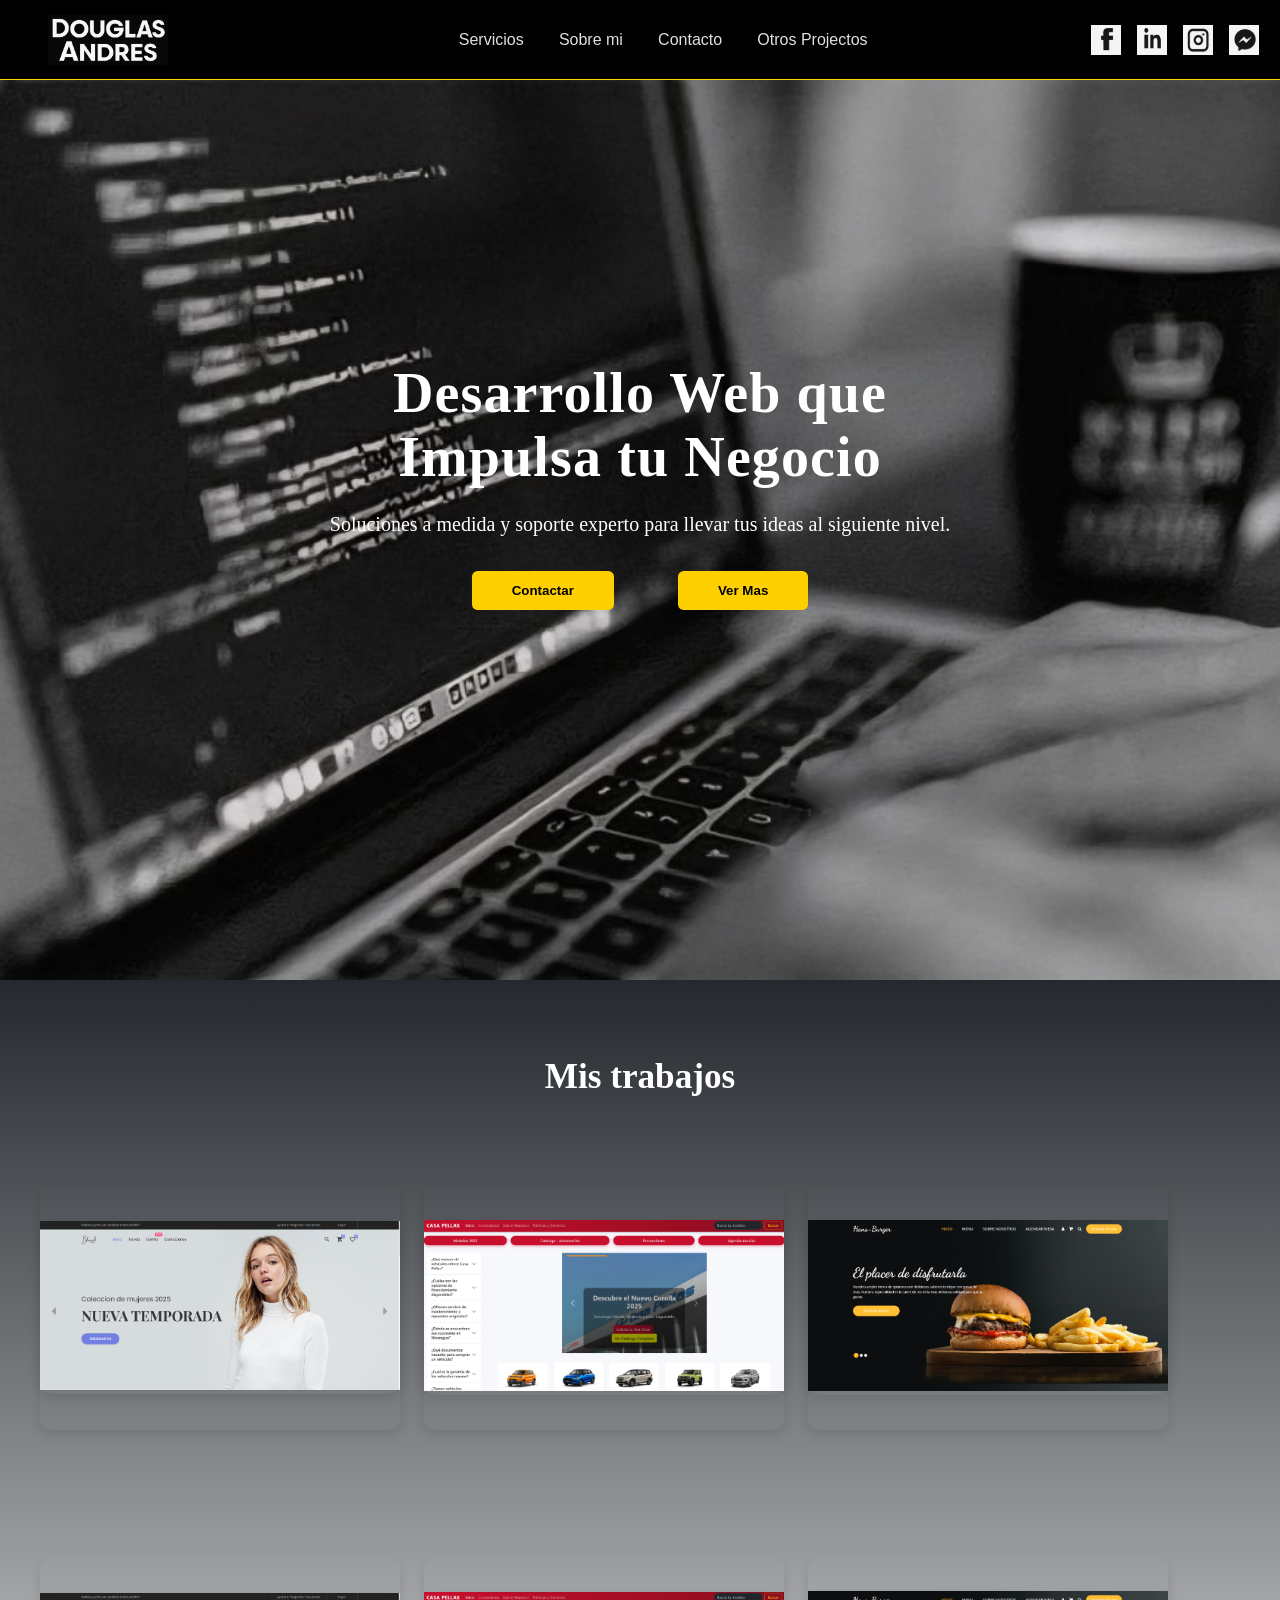
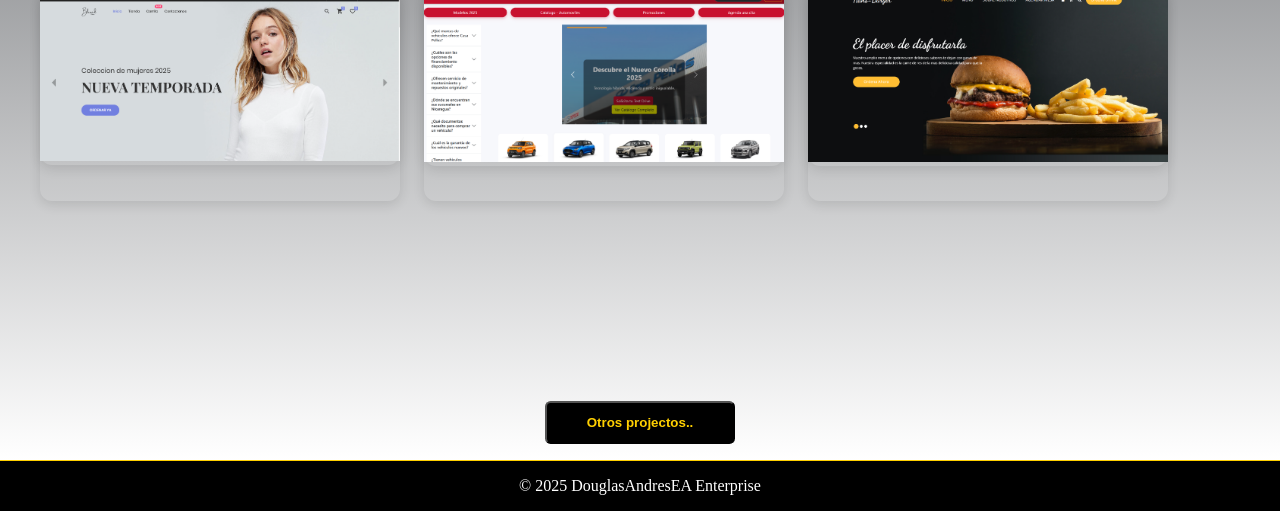
<file: index.html>
<!DOCTYPE html>
<html lang="en">
  <head>
    <meta charset="UTF-8" />
    <meta name="viewport" content="width=device-width, initial-scale=1.0" />
    <link rel="stylesheet" href="./css/styles.css" />
    <title>Douglas Portafolio</title>
  </head>
  <body>
    <header>
      <a href="./index.html">
        <div class="logo">
          <img src="./assets/Logo.png" alt="Douglas Andres" />
        </div>
      </a>

      <button
        id="navToggle"
        class="hamburger"
        aria-label="Abrir menu principal"
        aria-expanded="false"
        aria-controls="mainNav"
      >
        ☰
      </button>

      <nav id="mainNav">
        <ul>
          <li><a href="./services.html">Servicios</a></li>
          <li><a href="./aboutme.html">Sobre mi</a></li>
          <li><a href="./contact.html">Contacto</a></li>
          <li><a href="./otherProjects.html">Otros Projectos</a></li>
        </ul>
      </nav>
      <div class="socialMediaIcons">
        <div class="mediaIcon"><img src="./assets/facebook.png" alt="" /></div>
        <div class="mediaIcon">
          <a
            href="https://www.linkedin.com/in/douglas-espinoza-b02502261/"
            target="_blank"
            ><img src="./assets/linkedin.png" alt=""
          /></a>
        </div>
        <div class="mediaIcon"><img src="./assets/instagram.png" alt="" /></div>
        <div class="mediaIcon"><img src="./assets/messenger.png" alt="" /></div>
      </div>
    </header>

    <main>
      <div class="hero">
        <div class="heroimage">
          <img src="./assets/developmentComputerBW.jpg" alt="" />
        </div>
        <div class="callToAction">
          <h1>Desarrollo Web que Impulsa tu Negocio</h1>
          <p>
            Soluciones a medida y soporte experto para llevar tus ideas al
            siguiente nivel.
          </p>
          <div class="botones">
            <button>Contactar</button>
            <button>Ver Mas</button>
          </div>
        </div>
      </div>
      <div class="sectPortafolio">
        <h2 class="titlerepWeb">Mis trabajos</h2>
        <div class="repWeb">
          <div class="box hidden">
            <div class="boxwebsite">
              <img src="./assets/blessed1.png" alt="" />
            </div>
          </div>
          <div class="box hidden">
            <div class="boxwebsite">
              <img src="./assets/pellas1.png" alt="" />
            </div>
          </div>
          <div class="box hidden">
            <div class="boxwebsite">
              <img src="./assets/hans-Burger.png" alt="" />
            </div>
          </div>

          <div class="box hidden">
            <div class="boxwebsite">
              <img src="./assets/blessed1.png" alt="" />
            </div>
          </div>
          <div class="box hidden">
            <div class="boxwebsite">
              <img src="./assets/pellas1.png" alt="" />
            </div>
          </div>
          <div class="box hidden">
            <div class="boxwebsite">
              <img src="./assets/hans-Burger.png" alt="" />
            </div>
          </div>
        </div>
        <div class="divotherPro">
        <button class="otherPro">Otros projectos..</button>
      </div>
      </div>

    </main>
    <footer><p>&copy; 2025 DouglasAndresEA Enterprise</p></footer>
    <script src="./js/toggle.js"></script>
    <script src="./js/scrollReveal.js"></script>
  </body>
</html>
</file>
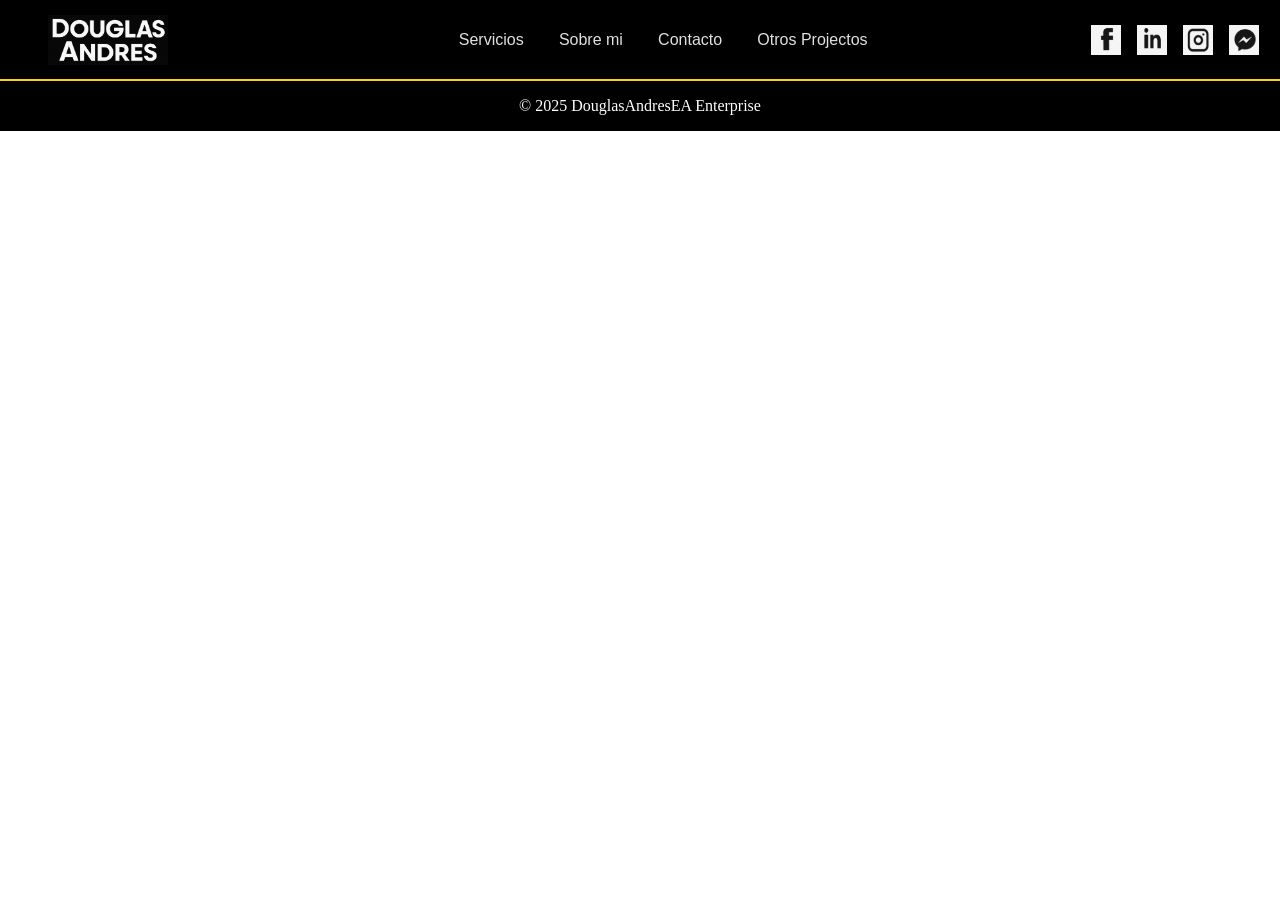
<file: aboutme.html>
<!DOCTYPE html>
<html lang="en">
  <head>
    <meta charset="UTF-8" />
    <meta name="viewport" content="width=device-width, initial-scale=1.0" />
    <link rel="stylesheet" href="./css/styles.css" />
    <title>Douglas Andres - Sobre mi</title>
  </head>
  <body>
    <header>
    <a href="./index.html">
      <div class="logo">
        <img src="./assets/Logo.png" alt="Douglas Andres" />
      </div>
    </a>

      <button
        id="navToggle"
        class="hamburger"
        aria-label="Abrir menu principal"
        aria-expanded="false"
        aria-controls="mainNav"
      >
        ☰
      </button>

      <nav id="mainNav">
        <ul>
          <li><a href="./services.html">Servicios</a></li>
          <li><a href="./aboutme.html">Sobre mi</a></li>
          <li><a href="./contact.html">Contacto</a></li>
          <li><a href="./otherProjects.html">Otros Projectos</a></li>
        </ul>
      </nav>
      <div class="socialMediaIcons">
        <div class="mediaIcon"><img src="./assets/facebook.png" alt="" /></div>
        <div class="mediaIcon"><img src="./assets/linkedin.png" alt="" /></div>
        <div class="mediaIcon"><img src="./assets/instagram.png" alt="" /></div>
        <div class="mediaIcon"><img src="./assets/messenger.png" alt="" /></div>
      </div>
    </header>

    <main>
      
    </main>
    <footer><p>&copy; 2025 DouglasAndresEA Enterprise</p></footer>
    <script src="./js/toggle.js"></script>
    <script src="./js/scrollReveal.js"></script>
  </body>
</html>
</file>
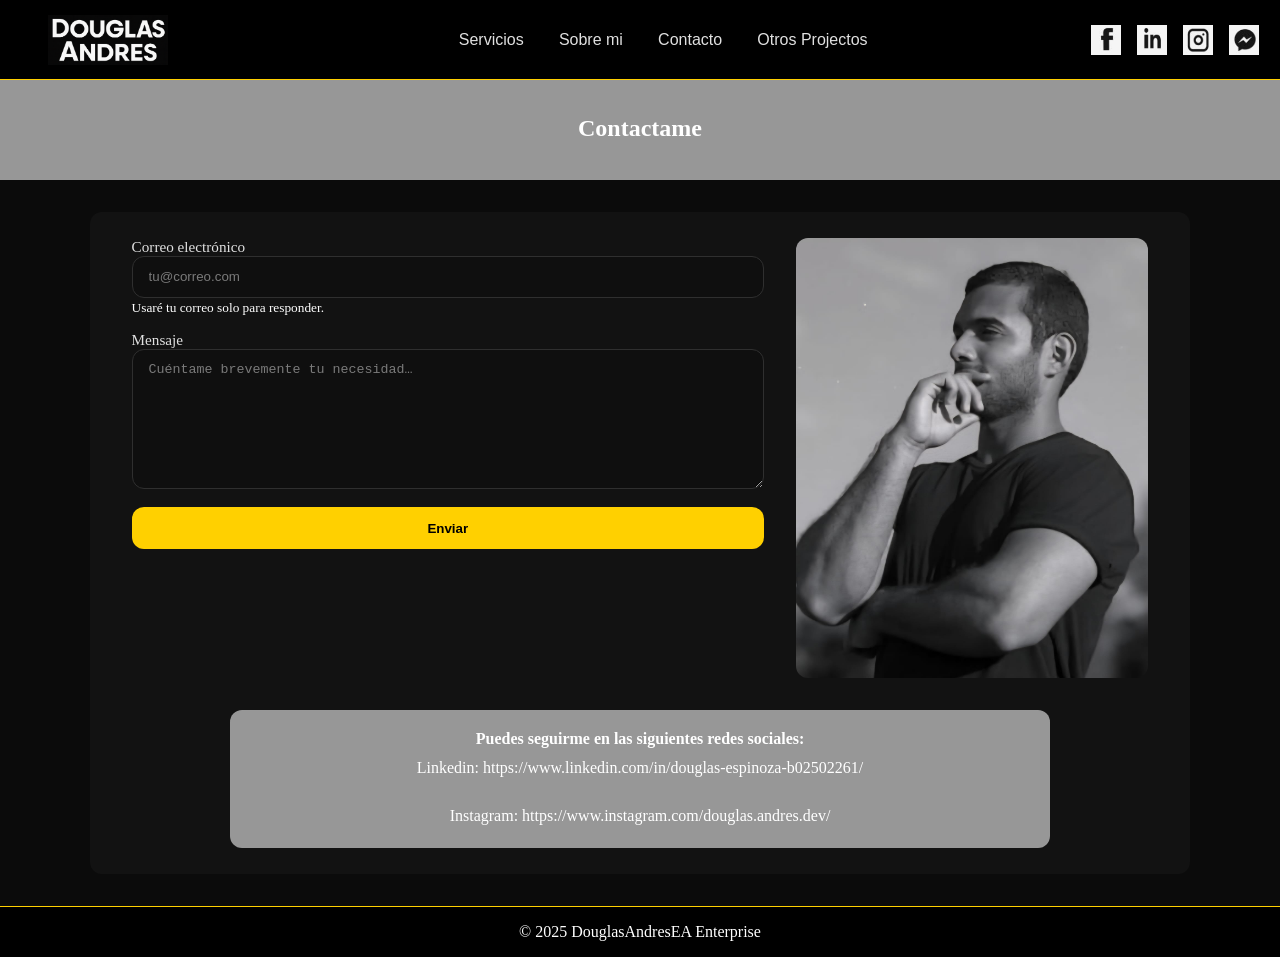
<file: contact.html>
<!DOCTYPE html>
<html lang="en">
  <head>
    <meta charset="UTF-8" />
    <meta name="viewport" content="width=device-width, initial-scale=1.0" />
    <link rel="stylesheet" href="./css/styles.css" />
    <link rel="stylesheet" href="./css/style.contact.css">
    <title>Douglas Andres - Contacto</title>
  </head>
  <body class="pagsecun">
    <header>
    <a href="./index.html">
      <div class="logo">
        <img src="./assets/Logo.png" alt="Douglas Andres" />
      </div>
    </a>

      <button
        id="navToggle"
        class="hamburger"
        aria-label="Abrir menu principal"
        aria-expanded="false"
        aria-controls="mainNav"
      >
        ☰
      </button>
      <nav id="mainNav">
        <ul>
          <li><a href="./services.html">Servicios</a></li>
          <li><a href="./aboutme.html">Sobre mi</a></li>
          <li><a href="./contact.html">Contacto</a></li>
          <li><a href="./otherProjects.html">Otros Projectos</a></li>
        </ul>
      </nav>
      <div class="socialMediaIcons">
        <div class="mediaIcon"><img src="./assets/facebook.png" alt="" /></div>
        <div class="mediaIcon"><img src="./assets/linkedin.png" alt="" /></div>
        <div class="mediaIcon"><img src="./assets/instagram.png" alt="" /></div>
        <div class="mediaIcon"><img src="./assets/messenger.png" alt="" /></div>
      </div>
    </header>

    <main class="mainSecPages">
      <div class="namePage">
        <h2>Contactame</h2>
      </div>
      <div class="contactall">
        <div class="contactwithImg">
          <div class="formContact">
            <form action="/api/contact" method="post" novalidate>
              <div class="field">
                <label for="email">Correo electrónico</label>
                <input id="email" name="email" type="email" autocomplete="email" required
                      placeholder="tu@correo.com" aria-describedby="help-email">
                <small id="help-email" class="muted">Usaré tu correo solo para responder.</small>
              </div>

              <div class="field">
                <label for="cuerpoCorreo">Mensaje</label>
                <textarea id="cuerpoCorreo" name="message" required
                          placeholder="Cuéntame brevemente tu necesidad…"></textarea>
              </div>

              <button type="submit">Enviar</button>
            </form>
            
          </div>
          
          <div class="imgForm">
            <img src="./assets/Contact.jpg" alt="">
          </div>
        </div>

        <div class="othersContactinfo">
          <h4>Puedes seguirme en las siguientes redes sociales:</h4>
          <p>Linkedin: https://www.linkedin.com/in/douglas-espinoza-b02502261/ <br>
          <br>Instagram: https://www.instagram.com/douglas.andres.dev/</p>
        </div>
      </div> 
    </main>
    <footer><p>&copy; 2025 DouglasAndresEA Enterprise</p></footer>
    <script src="./js/toggle.js"></script>
    <script src="./js/scrollReveal.js"></script>
  </body>
</html>
</file>
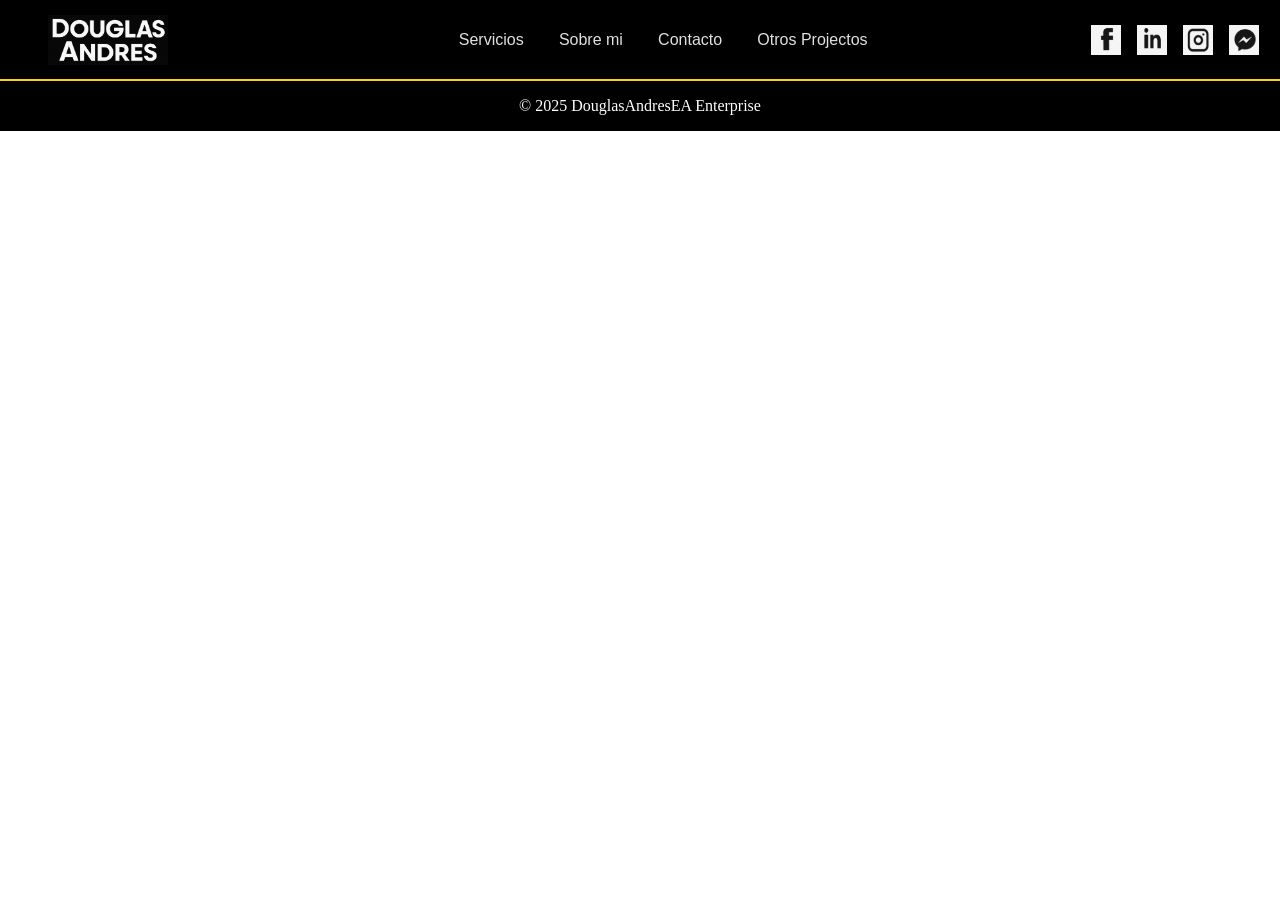
<file: otherProjects.html>
<!DOCTYPE html>
<html lang="en">
  <head>
    <meta charset="UTF-8" />
    <meta name="viewport" content="width=device-width, initial-scale=1.0" />
    <link rel="stylesheet" href="./css/styles.css" />
    <title>Douglas Andres - Otros Projectos</title>
  </head>
  <body>
    <header>
    <a href="./index.html">
      <div class="logo">
        <img src="./assets/Logo.png" alt="Douglas Andres" />
      </div>
    </a>

      <button
        id="navToggle"
        class="hamburger"
        aria-label="Abrir menu principal"
        aria-expanded="false"
        aria-controls="mainNav"
      >
        ☰
      </button>

      <nav id="mainNav">
        <ul>
          <li><a href="./services.html">Servicios</a></li>
          <li><a href="./aboutme.html">Sobre mi</a></li>
          <li><a href="./contact.html">Contacto</a></li>
          <li><a href="./otherProjects.html">Otros Projectos</a></li>
        </ul>
      </nav>
      <div class="socialMediaIcons">
        <div class="mediaIcon"><img src="./assets/facebook.png" alt="" /></div>
        <div class="mediaIcon"><img src="./assets/linkedin.png" alt="" /></div>
        <div class="mediaIcon"><img src="./assets/instagram.png" alt="" /></div>
        <div class="mediaIcon"><img src="./assets/messenger.png" alt="" /></div>
      </div>
    </header>

    <main>
      
    </main>
    <footer><p>&copy; 2025 DouglasAndresEA Enterprise</p></footer>
    <script src="./js/toggle.js"></script>
    <script src="./js/scrollReveal.js"></script>
  </body>
</html>
</file>
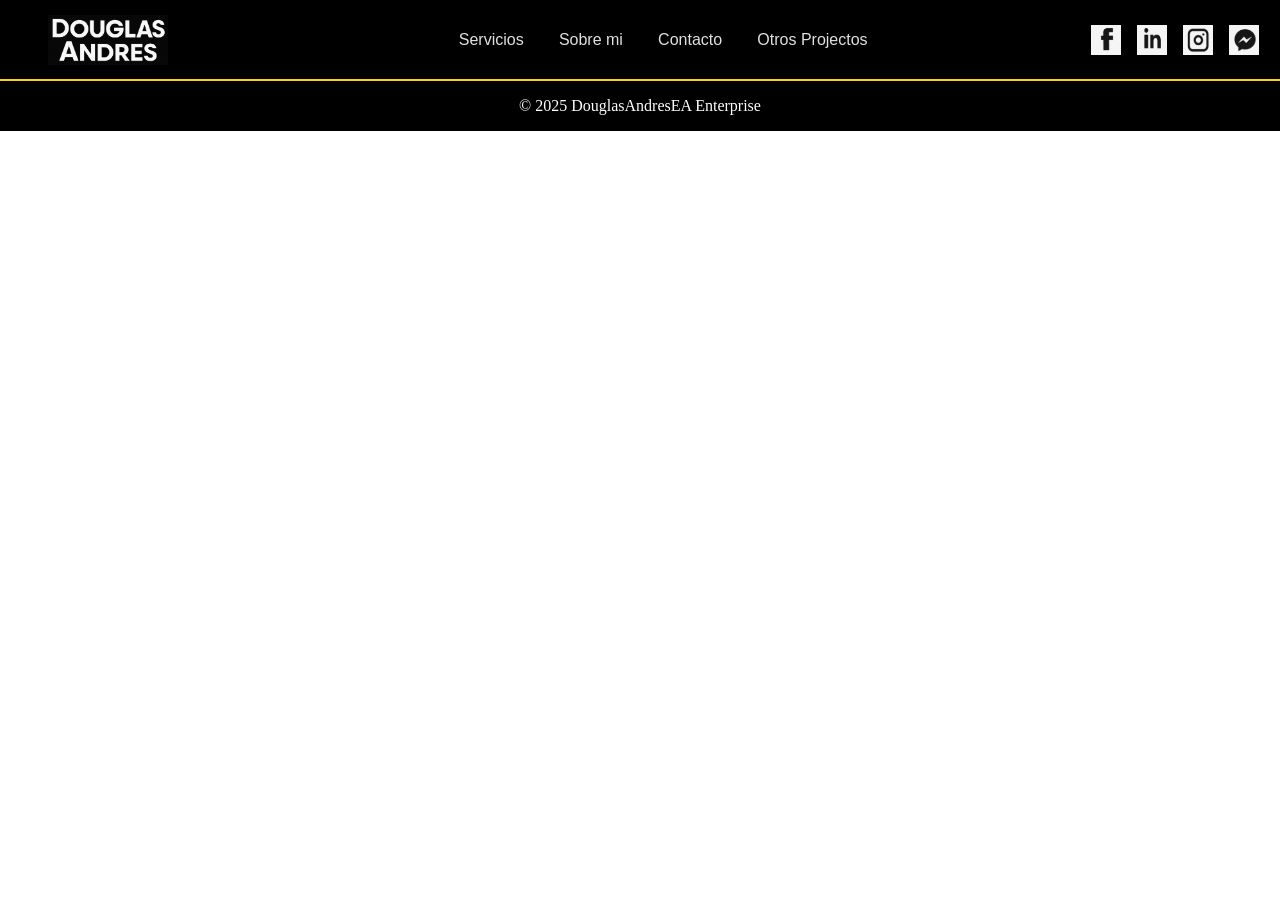
<file: services.html>
<!DOCTYPE html>
<html lang="en">
  <head>
    <meta charset="UTF-8" />
    <meta name="viewport" content="width=device-width, initial-scale=1.0" />
    <link rel="stylesheet" href="./css/styles.css" />
    <title>Douglas Andres - Servicios</title>
  </head>
  <body>
    <header>
    <a href="./index.html">
      <div class="logo">
        <img src="./assets/Logo.png" alt="Douglas Andres" />
      </div>
    </a>

      <button
        id="navToggle"
        class="hamburger"
        aria-label="Abrir menu principal"
        aria-expanded="false"
        aria-controls="mainNav"
      >
        ☰
      </button>

      <nav id="mainNav">
        <ul>
          <li><a href="./services.html">Servicios</a></li>
          <li><a href="./aboutme.html">Sobre mi</a></li>
          <li><a href="./contact.html">Contacto</a></li>
          <li><a href="./otherProjects.html">Otros Projectos</a></li>
        </ul>
      </nav>
      <div class="socialMediaIcons">
        <div class="mediaIcon"><img src="./assets/facebook.png" alt="" /></div>
        <div class="mediaIcon"><img src="./assets/linkedin.png" alt="" /></div>
        <div class="mediaIcon"><img src="./assets/instagram.png" alt="" /></div>
        <div class="mediaIcon"><img src="./assets/messenger.png" alt="" /></div>
      </div>
    </header>

    <main>
      <div class="test"></div>
    </main>
    <footer><p>&copy; 2025 DouglasAndresEA Enterprise</p></footer>
    <script src="./js/toggle.js"></script>
    <script src="./js/scrollReveal.js"></script>
  </body>
</html>
</file>
<file: css/styles.css>
*,
*::before,
*::after {
  box-sizing: border-box;
}
:root{
  --bg: #0b0b0b;
  --panel: #121212;
  --muted: #9aa0a6;
  --primary: #FFD000;
  --ring: #FFE45C;
  --radius: .75rem;
  --sp: 1rem;
}


/*body{ background: var(--bg); color:#eaeaea; }*/

/* Focus visible global */
:where(a,button,input,textarea,select):focus-visible{
  outline: 2px solid var(--ring);
  outline-offset: 2px;
  border-radius: calc(var(--radius)/2);
}

body {
  display: flex;
  gap: 2%;
  margin:0;
  flex-wrap: wrap;
  align-content: start;
  overflow-x: hidden;
}


header{
  position: fixed;
  width: 100%;
  height: 80px;
  display: flex;
  flex-wrap: wrap;
  flex-direction: row;
  gap: 5%;
  background-color: black;
  justify-content: space-between;
  align-items: center;
  position: relative;  
  z-index: 999;   
    border-bottom: #FFD000 solid 1px ;

}

main {
  flex-grow: 1;

}


footer {
  width: 100%;
  height: 5%;
  background-color: #000000;
  color: #fff;
  text-align: center;
  border-top: #FFD000 solid 1px ;
}


.repWeb {
  display: flex;
  gap: 2%;
  flex-wrap: wrap;
  width: 100%;
  height: 800px;
  margin-top: 0.5rem;

  padding: 2rem 2.5rem 2.5rem 2.5rem;

}

.box:nth-child(1),
.box:nth-child(2),
.box:nth-child(3),
.box:nth-child(4),
.box:nth-child(5),
.box:nth-child(6) {
  width: 30%;
  height: 33.6%;
  gap: 2rem;
}

@media (min-width:768px){
#mainNav a{
  position:relative;
  font-family: 'Inter', sans-serif;
  color:#e0e0e0;
  font-size:1rem;
  padding:.25rem .1rem;
  text-decoration:none;
}

#mainNav a::after{
  content:'';
  position:absolute;
  left:0; bottom:-2px;          /* separa la línea del texto */
  width:100%; height:2px;
  background:#FFD000;
  transform:scaleX(0);
  transform-origin:left center;
  transition:transform .35s ease;
}

#mainNav a:hover::after,
#mainNav a:focus-visible::after{
  transform:scaleX(1);
}
}
.hero {
    width: 100vw;
    height: 95vh;
    position: relative;
  width: 100%;
  height: 100vh;                 /* Siempre del alto de la ventana */
  display: flex;
  justify-content: center;
  align-items: center;           /* Centra bloques vertical y horizontal */
  overflow: hidden;
  
}

.heroimage{
   position: absolute;
  inset: 0;                      /* Toma todo el espacio del hero */
  z-index: -2;    
}


.heroimage img {
  width: 100vw;
  height: 100%;
  object-fit: cover;             /* Mantiene proporciones y cubre */
  object-position: center;
  filter: brightness(.85);    
  background: black; 
}

.callToAction {
  text-align: center;
  color: #fff;
  max-width: 45rem;
  padding: 0 1rem;
  /* Si quieres animación de entrada */
  animation: fadeIn var(--transition) .15s backwards;
    position: relative;      /* mantiene el z-index y el centrado flex del .hero */
  top: -7vh;
  align-items: center;
  justify-content: center;
}

.callToAction h1 {
  font-size: clamp(2rem, 5vw + .5rem, 3.5rem);
  letter-spacing: .02em;
  margin-bottom: 1rem;
  font-weight: 700;
}

.callToAction p {
  font-size: clamp(1rem, 2vw + .25rem, 1.25rem);
  margin-bottom: 2rem;
  line-height: 1.5;
}

/* 4. Botones alineados y estilizados */
.botones {
  display: flex;
  gap: 1.25rem;
  justify-content: center;
  flex-wrap: wrap;
  gap: 4rem;
}

.botones button {
  background: #FFD000;         /* amarillo “tech” principal */
  color: #000000;              /* texto negro para contraste */
  font-weight: 600;
  border: none;
  padding: 0.75rem 2.5rem;
  border-radius: 0.35rem;
  cursor: pointer;
  transition: background 0.3s ease, transform 0.3s ease;
}

.botones button:hover,
.botones button:focus-visible {
  background: #FFE45C;         /* amarillo más claro en hover */
  transform: translateY(-3px) scale(1.03);
}

/* Ajuste móvil opcional */
@media (max-width: 480px) {
  .botones { gap: 0.75rem; }
}


.logo  {
    width: 200px;
    height: auto;
    margin: 0.2rem 3rem ;
    min-height: 50px;

}

.socialMediaIcons { 
    width: 200px;
    height: auto;   
    display: flex;
    gap: 8%;
    flex-wrap: wrap;
    flex-direction: row;
    position: relative;
    margin: 0rem 0.3rem;
    align-items: center;
    justify-content: center;
}

.mediaIcon {
    width: 20%;
    height: 100%;

}

nav {
    width: 500px;
    height: auto;
    display: flex;
    gap: 5%;
    flex-wrap: wrap;
    flex-direction: row;
    align-items: center;
    justify-content: center;
}


.buttonMenu{
    background-color: #000000;
    color: #fff;
}

.logo {
    width: 120px ;
    height: 50px;
}

.logo img{
    width: 100%;
    height: 100%;
}

.mediaIcon {
    width: 30px;
    height: 30px;
}

.mediaIcon img {
    width: 100%;
    height: 100%;
}


nav {
  display: flex;                 /* menú visible siempre */
  gap: 1.25rem;
  align-items: center;
}

#navToggle {                     /* ocultamos el ☰ en escritorio */
  display: none;
  background: none;
  border: none;
  font-size: 2rem;
  cursor: pointer;
}

#mainNav ul{
    display: flex;
    gap: 2rem;
}

@media (max-width: 768px){

    body{ gap:0; }     
    header {
      position:fixed;               /* mantiene el header visible */
      inset:0 0 auto 0;             /* top:0; left:0; right:0 */
      height:64px;                  /* +– estándar mobile */
      background:#000;
      z-index:999;
    }
    

    .heroimage, .heroimage img{ width:100%; }
    header .logo      { flex:0 0 110px; }          

    .logo {
        margin:0 .5rem;
        width:110px;  
        padding: 0rem 2rem;
    }

    .socialMediaIcons{
      display: none;
      width:auto;            /* suelta el 150 px fijo */
      align-items: center;
      justify-content: space-between;
      gap: 0.5rem;
    }

    .mediaIcon {
      width:25px;
      height:25px ;
    }

    .mediaIcon img {
      width: 100%;
      height: 100%;
    }

  .callToAction {
    text-align: center;
    color: #fff;
    max-width: 45rem;
    padding: 0 1rem;
  /* Si quieres animación de entrada */
    animation: fadeIn var(--transition) .15s backwards;
    position: relative;      /* mantiene el z-index y el centrado flex del .hero */
    top: 1vh;
    align-items: center;
    justify-content: center;
}

    #navToggle{
        display: block;
        margin: 0rem 1rem;
    }

    #mainNav{
        position: absolute;
        top: 100%;
        right: 0;
        color: #fff;
        background-color: #2b2b2b;
        width: 70vw;
        max-width: 320px;
        transform: translateX(100%);
        transition: transform 0.3s ease;
    }

    #mainNav ul li a{
           color: #fff;
           border: #FFD000;
    }

    #mainNav.is-open {
        transform: translateX(0);
    }

    #mainNav ul{
        flex-direction: column;
        gap: 1.5rem;
        padding: 1rem;
        
    }

    #mainNav{
        background: linear-gradient(180deg,#111 0%,#1a1a1a 100%);
        box-shadow: -4px 0 20px rgba(0,0,0,.45);
        border-left: 1px solid #222;      /* define el borde interno */
    }

/* Paddings generosos para que los dedos no fallen */
      #mainNav ul{ padding: 2rem 1.5rem; }

      /* Enlaces apilados, full-width y agradables al tacto */
      #mainNav a{
        display:block;
        font-family: 'Inter',sans-serif;  /* tipografía limpia */
        font-size:1.1rem;
        font-weight:500;
        color:#e0e0e0;
        text-decoration:none;
        letter-spacing:.4px;
        padding:.75rem 1rem;
        border-radius:.4rem;
        transition: background .25s ease,color .25s ease;
      }

      /* Hover / focus: contraste amarillo tech */
      #mainNav a:hover,
      #mainNav a:focus-visible{
        background:#FFD000;
        color:#000;
      }

      /* Click rápido - pequeños feedback táctil */
      #mainNav a:active{
        transform:translateY(2px);
      }

      /* Botón ☰: ligero giro cuando el menú está abierto */
      #navToggle{
        line-height:1;
        font-size:2.2rem;
        padding:.25rem .5rem;
        transition:transform .3s ease;
      }
      #navToggle[aria-expanded="true"]{
        transform:rotate(90deg);
      }

      /* Evita que algo asome fuera del viewport */
      body{ overflow-x:hidden; }


        .logo              { order: 1; }   /* izquierda */
        .socialMediaIcons  { order: 2; }   /* centro (flex:1) */
        #navToggle         { order: 3; }   /* derecha */


      .repWeb {
        display: flex;
        flex-direction: column;
        height: auto;
        gap: 2rem;
        padding: 1rem; /* O un valor fluido */
        box-sizing: border-box;
          overflow-x: hidden;

      }

      .repWeb .box {
        flex: 1 1 100%;
        max-width: 100%;
        height: auto;
        width:100% !important;
      }
      
      .box{
        width: 100%;
        margin: 0 auto;
        display: flex;
        justify-content: center;
        align-items: center;
        box-shadow: 0 4px 12px rgba(0,0,0,0.1);
        border-radius: 0.75rem;
        
      }

      .box:hover {
        transform: scale(1.03);
        transition: transform 0.3s ease;
      }


      .boxwebsite {
        display: flex;
        justify-content: center;
        align-items: center;

      }

      .boxwebsite img {
        max-width: 100%;
        height: 100%;
        display:block;
      }
      footer {
      width: 100%;
      height: 5%;
      background-color: #000000;
      color: #fff;
      text-align: center;
    }

   
    .mainSecPages {
      padding-top: 60px;
    }
    
}

#navToggle {
    color: white; /* Para que sea visible contra el fondo negro */
    z-index: 1000; /* Asegurar que esté por encima */
}

body.menu-open{ overflow:hidden; }

.boxwebsite {
  width: 100%;
  height: auto;
    box-shadow: 0 4px 12px rgba(0,0,0,0.1);
  border-radius: 0.75rem;
}

.boxwebsite img{
  width: 100%;
  height: auto;

}

.hidden {
  opacity: 0; /* Totalmente invisible */
  transform: translateY(40px); /* Lo empuja 40px hacia abajo */
  transition: opacity 0.6s ease-out, transform 0.6s ease-out; 
  /* Hace que el cambio a visible sea suave y fluido */
}

.show {
  opacity: 1; /* Lo hace visible */
  transform: translateY(0); /* Lo regresa a su posición original */
}

.box{
      display: flex;
      justify-content: center;
      align-items: center;
      box-shadow: 0 4px 12px rgba(0,0,0,0.1);
      border-radius: 0.75rem;   }

.box:hover {
  transform: scale(1.03);
  transition: transform 0.3s ease;
}



.secTitleWork {
  font-size: 2.2rem;
  font-weight: 700;
  text-align: center;
  margin-bottom: 1.5rem;
  color: #1a1a1a;
}

.titlerepWeb {
  font-size: 2.2rem;
  font-weight: 700;
  color: #ffffff;
  text-align: center;
  margin-bottom: 1rem;
}

.sectPortafolio {
  display: flex;
  gap: 2rem;
  align-items: center;
  justify-content: center;
  flex-direction: column;
  background: linear-gradient(to bottom, rgba(13,17,23,0.9), rgba(255,255,255,0.15));
  padding-top: 3rem;
}


.divotherPro{
  display: flex;
    justify-content: center;
      align-items: center;
  margin: 0 auto;


}

.otherPro {

  padding: 0.75rem 2.5rem;
  margin: 1rem;
  border-radius: 0.35rem;
  cursor: pointer;
  background-color: #000;
  color: #FFD000;
    font-weight: 600;
 
  transition: background 0.3s ease, transform 0.3s ease ;

}

.otherPro:hover,
.otherPro:focus-visible {
  background: #2b2b2b;         /* amarillo más claro en hover */
  transform: translateY(-3px) scale(1.03);
}

.namePage {
  width: 100%;
  max-width: 100%;
  height: 100px;
  background-color: #979797;
  color: white;
  text-align: center;
  padding: 1rem 0 1.5rem ;
}
</file>
<file: css/style.contact.css>
*,
*::before,
*::after {
  box-sizing: border-box;
}



.contactwithImg{
    display: flex;
    flex-wrap: wrap;
    gap: 2rem;
    align-items: center;
    justify-content: center;
    padding: 0 1rem 0;
}

.formContact {
    flex: 1 1 380px;
    min-width: 280px;
    display: flex;
}

.formContact form {
    width: 100%;
    display: grid;
    gap: 0.5rem;
}

.formContact label {
    color: #e0e0e0;
    font-size: 0.95rem;
}

.formContact input, .formContact textarea {
    width: 100%;
    padding: 0.7rem .9rem;
  border:1px solid #3a3a3a;
  border-radius:.6rem;
  background:#fff;
  color:#000;
}


.formContact textarea{
    min-height: 140px;
    resize: vertical;
}




.contactall {
    max-width: 1100px;
    background-color: rgb(0, 0, 0);
    color: white;
    margin-inline: auto;
    padding: 1rem;
    display: block;
}

.othersContactinfo {
    width: 550px;
    max-width: 820px;
    margin-inline: auto;
    height: auto;
    background:#979797;
    padding: 1rem 2.5rem 1rem 2rem;
    margin: 2rem auto 2rem;
    border-radius:.8rem;

}


.imgForm {
    flex: 1 1 100px;
    min-width: 200px;
    height: auto;
    place-items: center;

}

.imgForm img{
  width:100%;
  max-width:520px;
  height:auto;
  display:block;
  border-radius:1rem;
}

.othersContactinfo{
  margin-top: 2rem;             /* se separa de la fila */
  width: 100%;                  /* ocupa toda la línea */
  max-width: 820px;
  margin-inline: auto;          /* centrado */
  background:#979797;
  color:#111;
  padding:1.25rem;
  border-radius:.8rem;
}
.othersContactinfo h4{ margin:0 0 .5rem; }
.othersContactinfo p{
  margin:0; line-height:1.5; word-break:break-word;
}

/* móvil: nada extra; gracias a flex-wrap ya se apilan */
@media (max-width: 900px){
  .contactwithImg{ align-items: stretch; }
}

/* mejoras */

.namePage{
  background:#979797;
  color:#fff;
  display:grid; place-items:center;
  padding:1rem 0 1.2rem;
}
.namePage h2{ margin:0; }

.contactall{
  width:min(1100px,100% - 2rem);
  margin:2rem auto;
  background:var(--panel);
  border-radius: var(--radius);
  padding: clamp(1rem, 2vw, 2rem);
}

.contactwithImg{
  display:flex; flex-wrap:wrap; gap:2rem;
  align-items:flex-start; justify-content:center;
}

.formContact{ flex:1 1 380px; min-width:280px; display:flex; }
.formContact form{ width:100%; display:grid; gap:.9rem; }

.formContact input, .formContact textarea{
  width:100%;
  padding:.8rem 1rem;
  border:1px solid #2f2f2f;
  background:#0f0f0f;
  color:#eaeaea;
  border-radius: var(--radius);
}
.formContact input::placeholder,
.formContact textarea::placeholder{ color:#7a7a7a; }

.formContact input:focus, .formContact textarea:focus{
  border-color: var(--ring);
  box-shadow: 0 0 0 3px color-mix(in srgb, var(--ring) 35%, transparent);
}

.formContact button{
  background: var(--primary);
  color:#000; font-weight:700;
  border:none; padding:.85rem 1.2rem;
  border-radius: var(--radius);
  cursor:pointer;
  transition: transform .2s ease, opacity .2s ease;
}
.formContact button:hover{ transform: translateY(-2px); }
.formContact button:active{ transform: translateY(0); opacity:.85; }

.imgForm{ flex:1 1 100px; min-width:280px; display:grid; place-items:center; }
.imgForm img{
  width:100%; max-width:520px; height:auto; border-radius: var(--radius);
}

/* bloque redes debajo y centrado */
.othersContactinfo{
  margin:2rem auto 0; width:min(820px,100%);
  background:#979797; color:#ffffff;
  padding:1.25rem; border-radius: var(--radius);
  text-align: center;
}
.othersContactinfo a{ color:#0b0b0b; text-decoration: underline; }


.pagsecun{
  background-color: #0b0b0b;
}
</file>
